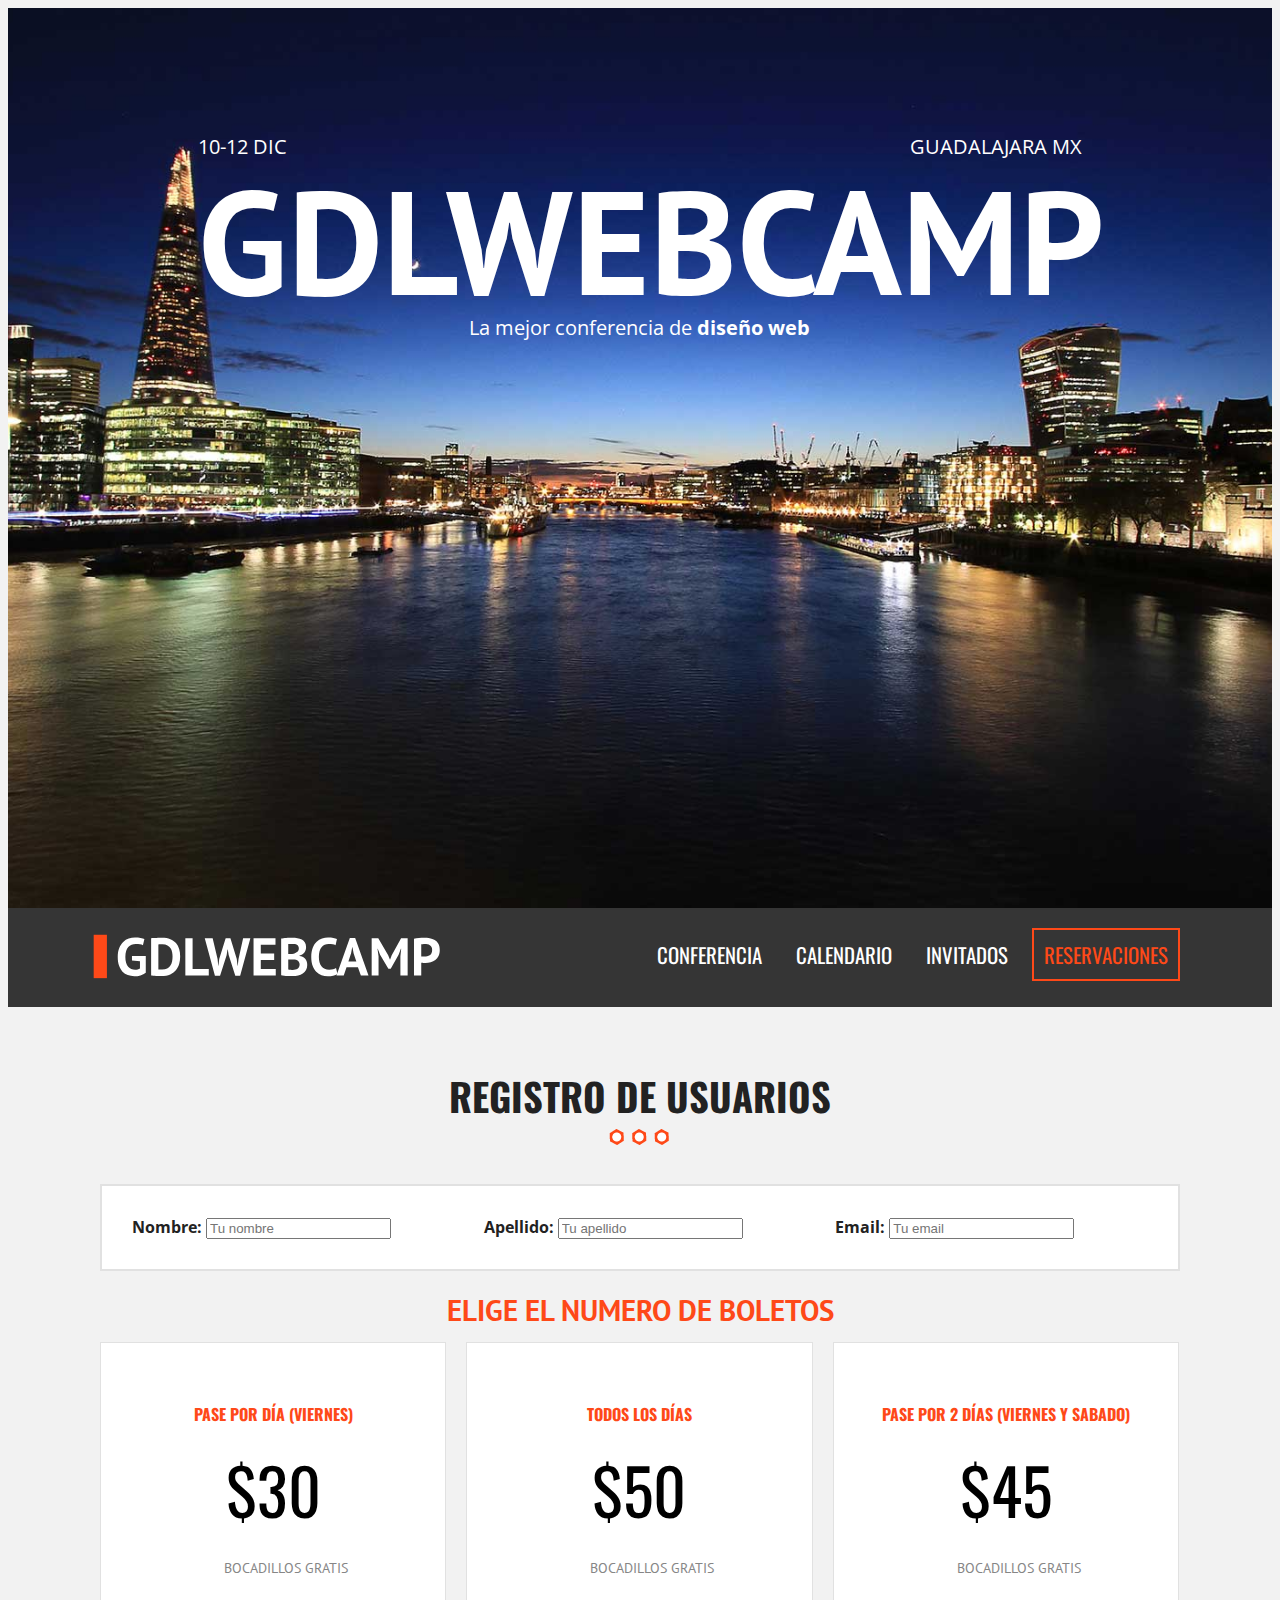
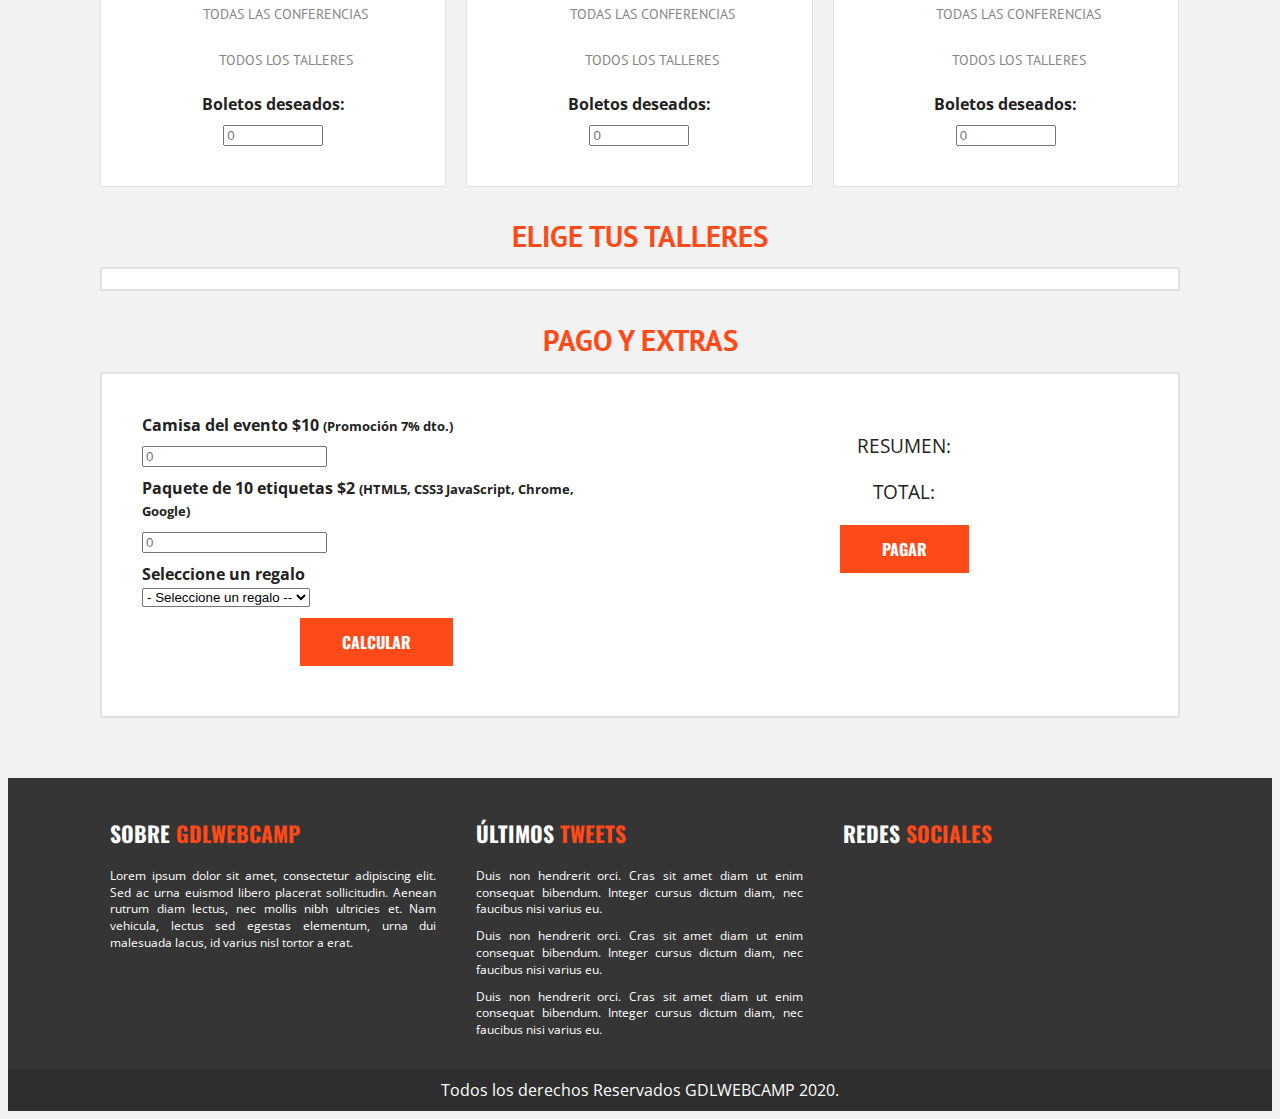
<file: registro.html>
<!doctype html>
<html class="no-js" lang="">

<head>
  <meta charset="utf-8">
  <title></title>
  <meta name="description" content="">
  <meta name="viewport" content="width=device-width, initial-scale=1">

  <link rel="manifest" href="site.webmanifest">
  <link rel="apple-touch-icon" href="icon.png">
  <!-- Place favicon.ico in the root directory -->

  <!--<link rel="stylesheet" href="css/normalize.css">-->
  <link rel="stylesheet" href="https://necolas.github.io/normalize.css/8.0.1/normalize.css">
  <link rel="stylesheet" href="https://use.fontawesome.com/releases/v5.14.0/css/all.css" integrity="sha384-HzLeBuhoNPvSl5KYnjx0BT+WB0QEEqLprO+NBkkk5gbc67FTaL7XIGa2w1L0Xbgc" crossorigin="anonymous">
  <link href="https://fonts.googleapis.com/css2?family=Open+Sans&family=Oswald&family=PT+Sans&display=swap" rel="stylesheet">
  <link rel="stylesheet" href="css/main.css">

  <meta name="theme-color" content="#fafafa">
</head>

<body>
  <!--[if IE]>
    <p class="browserupgrade">You are using an <strong>outdated</strong> browser. Please <a href="https://browsehappy.com/">upgrade your browser</a> to improve your experience and security.</p>
  <![endif]-->

  <!-- Add your site or application content here -->
  
  <header class="site-header">
    <div class="hero">
      <div class="contenido-header">
        <nav class="redes-sociales">
          <a href="#"><i class="fab fa-facebook-f"></i></a>
          <a href="#"><i class="fab fa-twitter"></i></a>
          <a href="#"><i class="fab fa-pinterest-p"></i></a>
          <a href="#"><i class="fab fa-youtube"></i></a>
          <a href="#"><i class="fab fa-instagram"></i></a>
        </nav>
        <div class="informacion-evento">
          <div class="clearfix">
            <p class="fecha"><i class="fas fa-calendar-alt"></i> 10-12 Dic</p>
            <p class="ciudad"><i class="fas fa-map-marker-alt"></i> Guadalajara MX</p>
          </div>
          <h1 class="nombre-sitio">GdlWebCamp</h1>
        <p class="eslogan">La mejor conferencia de <span>diseño web</span></p>
        </div><!--Información evento-->
      </div>
    </div><!--Hero-->
  </header>
  <div class="barra">
    <div class="contenedor clearfix">
      <div class="logo">
        <img src="img/logo.svg" alt="Logo GDLWEBCAMP">
      </div>
      <div class="menu-movil">
        <span></span>
        <span></span>
        <span></span>
      </div>
      <nav class="navegacion-principal clearfix">
        <a href="#">Conferencia</a>
        <a href="#">Calendario</a>
        <a href="#">Invitados</a>
        <a href="registro.html">Reservaciones</a>
      </nav>
    </div><!-- Contenedor -->
  </div><!-- Barra -->
  <section class="seccion contenedor">
      <h2>Registro de usuarios</h2>
      <form id="registro" action="index.html" class="registro" method="post">
          <div id="datos_usuario" class="registro caja clearfix">
            <div class="campo">
                <label for="nombre">Nombre:</label>
                <input type="text" id="nombre" name="nombre" placeholder="Tu nombre">
            </div>
            <div class="campo">
                <label for="apellido">Apellido:</label>
                <input type="text" id="apellido" name="apellido" placeholder="Tu apellido">
            </div>
            <div class="campo">
                <label for="email">Email:</label>
                <input type="email" id="email" name="email" placeholder="Tu email">
            </div>
            <div id="error"></div>
          </div><!-- #datos_usuario -->

          <div id="paquetes" class="paquetes">
            <h3>Elige el numero de boletos</h3>
            <ul class="lista-precios clearfix">
                <li>
                  <div class="tabla-precio">
                    <h3>Pase por día (Viernes)</h3>
                    <p class="numero">$30</p>
                    <ul>
                      <li>Bocadillos gratis</li>
                      <li>Todas las conferencias</li>
                      <li>Todos los talleres</li>
                    </ul>
                    <div class="orden">
                        <label for="pase_dia">Boletos deseados:</label>
                        <input type="number" min="0" id="pase_dia" size="3" placeholder="0">
                    </div>
                  </div>
                </li>
                <li>
                  <div class="tabla-precio">
                    <h3>Todos los días</h3>
                    <p class="numero">$50</p>
                    <ul>
                      <li>Bocadillos gratis</li>
                      <li>Todas las conferencias</li>
                      <li>Todos los talleres</li>
                    </ul>
                    <div class="orden">
                        <label for="pase_completo">Boletos deseados:</label>
                        <input type="number" min="0" id="pase_completo" size="3" placeholder="0">
                    </div>
                  </div>
                </li>
                <li>
                  <div class="tabla-precio">
                    <h3>Pase por 2 días (Viernes y Sabado)</h3>
                    <p class="numero">$45</p>
                    <ul>
                      <li>Bocadillos gratis</li>
                      <li>Todas las conferencias</li>
                      <li>Todos los talleres</li>
                    </ul>
                    <div class="orden">
                        <label for="pase_dosdias">Boletos deseados:</label>
                        <input type="number" min="0" id="pase_dosdias" size="3" placeholder="0">
                    </div>
                  </div>
                </li>
              </ul>
          </div><!-- #paquetes -->

          <div id="eventos" class="eventos clearfix">
            <h3>Elige tus talleres</h3>
            <div class="caja">
                  <div id="viernes" class="contenido-dia clearfix">
                      <h4>Viernes</h4>
                          <div>
                              <p>Talleres:</p>
                              <label><input type="checkbox" name="registro[]" id="taller_01" value="taller_01"><time>10:00</time> Responsive Web Design</label>
                              <label><input type="checkbox" name="registro[]" id="taller_02" value="taller_02"><time>12:00</time> Flexbox</label>
                              <label><input type="checkbox" name="registro[]" id="taller_03" value="taller_03"><time>14:00</time> HTML5 y CSS3</label>
                              <label><input type="checkbox" name="registro[]" id="taller_04" value="taller_04"><time>17:00</time> Drupal</label>
                              <label><input type="checkbox" name="registro[]" id="taller_05" value="taller_05"><time>19:00</time> WordPress</label>
                          </div>
                          <div>
                              <p>Conferencias:</p>
                              <label><input type="checkbox" name="registro[]" id="conf_01" value="conf_01"><time>10:00</time> Como ser Freelancer</label>
                              <label><input type="checkbox" name="registro[]" id="conf_02" value="conf_02"><time>17:00</time> Tecnologías del Futuro</label>
                              <label><input type="checkbox" name="registro[]" id="conf_03" value="conf_03"><time>19:00</time> Seguridad en la Web</label>
                          </div>
                          <div>
                              <p>Seminarios:</p>
                              <label><input type="checkbox" name="registro[]" id="sem_01" value="sem_01"><time>10:00</time> Diseño UI y UX para móviles</label>
                          </div>
                  </div> <!--#viernes-->
                  <div id="sabado" class="contenido-dia clearfix">
                      <h4>Sábado</h4>
                      <div>
                            <p>Talleres:</p>
                            <label><input type="checkbox" name="registro[]" id="taller_06" value="taller_06"><time>10:00</time> AngularJS</label>
                            <label><input type="checkbox" name="registro[]" id="taller_07" value="taller_07"><time>12:00</time> PHP y MySQL</label>
                            <label><input type="checkbox" name="registro[]" id="taller_08" value="taller_08"><time>14:00</time> JavaScript Avanzado</label>
                            <label><input type="checkbox" name="registro[]" id="taller_09" value="taller_09"><time>17:00</time> SEO en Google</label>
                            <label><input type="checkbox" name="registro[]" id="taller_10" value="taller_10"><time>19:00</time> De Photoshop a HTML5 y CSS3</label>
                            <label><input type="checkbox" name="registro[]" id="taller_11" value="taller_11"><time>21:00</time> PHP Medio y Avanzado</label>
                      </div>
                      <div>
                            <p>Conferencias:</p>
                            <label><input type="checkbox" name="registro[]" id="conf_04" value="conf_04"><time>10:00</time> Como crear una tienda online que venda millones en pocos días</label>
                            <label><input type="checkbox" name="registro[]" id="conf_05" value="conf_05"><time>17:00</time> Los mejores lugares para encontrar trabajo</label>
                            <label><input type="checkbox" name="registro[]" id="conf_06" value="conf_06"><time>19:00</time> Pasos para crear un negocio rentable</label>
                      </div>
                      <div>
                            <p>Seminarios:</p>
                            <label><input type="checkbox" name="registro[]" id="sem_02" value="sem_02"><time>10:00</time> Aprende a Programar en una mañana</label>
                            <label><input type="checkbox" name="registro[]" id="sem_03" value="sem_03"><time>17:00</time> Diseño UI y UX para móviles</label>
                      </div>
                  </div> <!--#sabado-->
                  <div id="domingo" class="contenido-dia clearfix">
                      <h4>Domingo</h4>
                      <div>
                            <p>Talleres:</p>
                            <label><input type="checkbox" name="registro[]" id="taller_12" value="taller_12"><time>10:00</time> Laravel</label>
                            <label><input type="checkbox" name="registro[]" id="taller_13" value="taller_13"><time>12:00</time> Crea tu propia API</label>
                            <label><input type="checkbox" name="registro[]" id="taller_14" value="taller_14"><time>14:00</time> JavaScript y jQuery</label>
                            <label><input type="checkbox" name="registro[]" id="taller_15" value="taller_15"><time>17:00</time> Creando Plantillas para WordPress</label>
                            <label><input type="checkbox" name="registro[]" id="taller_16" value="taller_16"><time>19:00</time> Tiendas Virtuales en Magento</label>
                      </div>
                      <div>
                            <p>Conferencias:</p>
                            <label><input type="checkbox" name="registro[]" id="conf_07" value="conf_07"><time>10:00</time> Como hacer Marketing en línea</label>
                            <label><input type="checkbox" name="registro[]" id="conf_08" value="conf_08"><time>17:00</time> ¿Con que lenguaje debo empezar?</label>
                            <label><input type="checkbox" name="registro[]" id="conf_09" value="conf_09"><time>19:00</time> Frameworks y librerias Open Source</label>
                      </div>
                      <div>
                            <p>Seminarios:</p>
                            <label><input type="checkbox" name="registro[]" id="sem_04" value="sem_04"><time>14:00</time> Creando una App en Android en una tarde</label>
                            <label><input type="checkbox" name="registro[]" id="sem_05" value="sem_05"><time>17:00</time> Creando una App en iOS en una tarde</label>
                      </div>
                  </div> <!--#domingo-->
              </div><!--.caja-->
        </div> <!--#eventos-->
        <div id="resumen" class="resumen clearfix">
            <h3>Pago y Extras</h3>
            <div class="caja clearfix">
                <div class="extras">
                    <div class="orden">
                        <label for="camisa_evento">Camisa del evento $10 <small>(Promoción 7% dto.)</small></label>
                        <input type="number" min="0" id="camisa_evento" size="3" placeholder="0">
                    </div> <!-- .orden -->
                    <div class="orden">
                        <label for="etiquetas">Paquete de 10 etiquetas $2 <small>(HTML5, CSS3 JavaScript, Chrome, Google)</small></label>
                        <input type="number" min="0" id="etiquetas" size="3" placeholder="0">
                    </div> <!-- .orden -->
                    <div class="orden">
                        <label for="regalo">Seleccione un regalo</label><br>
                        <select id="regalo" required>
                            <option value="">- Seleccione un regalo --</option>
                            <option value="ETI">Etiquetas</option>
                            <option value="PUL">Pulseras</option>
                            <option value="PLU">Plumas</option>
                        </select>
                    </div><!-- .orden -->
                    <input type="button" id="calcular" class="button" value="Calcular">
                </div><!-- .extras -->
                <div class="total">
                    <p>Resumen:</p>
                    <div id="lista_productos">

                    </div>
                    <p>Total:</p>
                    <div id="suma-total">

                    </div>
                    <input type="submit" id="btnRegistro" class="button" value="Pagar">
                </div> <!-- .total-->
            </div><!-- .caja -->
        </div><!-- #resumen -->
      </form>
  </section>
  
  

  <footer class="site-footer">
    <div class="contenedor clearfix">
      <div class="footer-informacion">
        <h3>Sobre <span>GdlWebCamp</span></h3>
        <p>Lorem ipsum dolor sit amet, consectetur adipiscing elit. Sed ac urna euismod libero placerat sollicitudin. Aenean rutrum diam lectus, nec mollis nibh ultricies et. Nam vehicula, lectus sed egestas elementum, urna dui malesuada lacus, id varius nisl tortor a erat. </p>
      </div>
      <div class="ultimos-tweets">
        <h3>Últimos <span>Tweets</span></h3>
        <ul>
          <li>Duis non hendrerit orci. Cras sit amet diam ut enim consequat bibendum. Integer cursus dictum diam, nec faucibus nisi varius eu.</li>
          <li>Duis non hendrerit orci. Cras sit amet diam ut enim consequat bibendum. Integer cursus dictum diam, nec faucibus nisi varius eu.</li>
          <li>Duis non hendrerit orci. Cras sit amet diam ut enim consequat bibendum. Integer cursus dictum diam, nec faucibus nisi varius eu.</li>
        </ul>
      </div>
      <div class="menu">
        <h3>Redes <span>Sociales</span></h3>
        <nav class="redes-sociales">
          <a href="#"><i class="fab fa-facebook-f"></i></a>
          <a href="#"><i class="fab fa-twitter"></i></a>
          <a href="#"><i class="fab fa-pinterest-p"></i></a>
          <a href="#"><i class="fab fa-youtube"></i></a>
          <a href="#"><i class="fab fa-instagram"></i></a>
        </nav>
      </div>
    </div>
    <p class="copyright">Todos los derechos Reservados GDLWEBCAMP 2020.</p>
  </footer>

  <script src="js/vendor/modernizr-3.8.0.min.js"></script>
  <script src="https://code.jquery.com/jquery-3.4.1.min.js" integrity="sha256-CSXorXvZcTkaix6Yvo6HppcZGetbYMGWSFlBw8HfCJo=" crossorigin="anonymous"></script>
  <script>window.jQuery || document.write('<script src="js/vendor/jquery-3.4.1.min.js"><\/script>')</script>
  <script src="js/plugins.js"></script>
  <script src="js/main.js"></script>

  <!-- Google Analytics: change UA-XXXXX-Y to be your site's ID. -->
  <script>
    window.ga = function () { ga.q.push(arguments) }; ga.q = []; ga.l = +new Date;
    ga('create', 'UA-XXXXX-Y', 'auto'); ga('set','transport','beacon'); ga('send', 'pageview')
  </script>
  <script src="https://www.google-analytics.com/analytics.js" async></script>
</body>

</html>
</file>
<file: css/main.css>
/*! HTML5 Boilerplate v7.3.0 | MIT License | https://html5boilerplate.com/ */

/* main.css 2.0.0 | MIT License | https://github.com/h5bp/main.css#readme */
/*
 * What follows is the result of much research on cross-browser styling.
 * Credit left inline and big thanks to Nicolas Gallagher, Jonathan Neal,
 * Kroc Camen, and the H5BP dev community and team.
 */

/* ==========================================================================
   Base styles: opinionated defaults
   ========================================================================== */

html {
  color: #222;
  font-size: 1em;
  line-height: 1.4;
}

/*
 * Remove text-shadow in selection highlight:
 * https://twitter.com/miketaylr/status/12228805301
 *
 * Vendor-prefixed and regular ::selection selectors cannot be combined:
 * https://stackoverflow.com/a/16982510/7133471
 *
 * Customize the background color to match your design.
 */

::-moz-selection {
  background: #b3d4fc;
  text-shadow: none;
}

::selection {
  background: #b3d4fc;
  text-shadow: none;
}

/*
 * A better looking default horizontal rule
 */

hr {
  display: block;
  height: 1px;
  border: 0;
  border-top: 1px solid #ccc;
  margin: 1em 0;
  padding: 0;
}

/*
 * Remove the gap between audio, canvas, iframes,
 * images, videos and the bottom of their containers:
 * https://github.com/h5bp/html5-boilerplate/issues/440
 */

audio,
canvas,
iframe,
img,
svg,
video {
  vertical-align: middle;
}

/*
 * Remove default fieldset styles.
 */

fieldset {
  border: 0;
  margin: 0;
  padding: 0;
}

/*
 * Allow only vertical resizing of textareas.
 */

textarea {
  resize: vertical;
}

/* ==========================================================================
   Browser Upgrade Prompt
   ========================================================================== */

.browserupgrade {
  margin: 0.2em 0;
  background: #ccc;
  color: #000;
  padding: 0.2em 0;
}

/* ==========================================================================
   Author's custom styles
   ========================================================================== */
html {
  box-sizing: border-box;
}
*, *:before, *:after {
  box-sizing: inherit;
}
body {
  background-color: #F2F2F2;
  font-family: 'Open Sans', sans-serif;
}
/** Globales **/
.contenedor {
  width: 98%;
  margin: 0 auto;
}
@media only screen and (min-width: 480px) {
  .contenedor {
    width: 95%;
  }
}
@media only screen and (min-width: 768px) {
  .contenedor {
    width: 90%;
  }
}
@media only screen and (min-width: 992px) {
  .contenedor {
    width: 90%;
    max-width: 1100px;
  }
}
.seccion {
  padding: 30px 0;
}
.seccion p {
  font-size: 1.2em;
  text-align: center;
}
h2 {
  font-family: 'Oswald', sans-serif;
  font-size: 2.4em;
  text-transform: uppercase;
  text-align: center;
}
h2::after {
  content: '';
  margin: 0 auto;
  background-image: url(../img/separador.png);
  height: 30px;
  width: 100px;
  display: block;
}
h3 {
  font-size: 1.8em;
  color: #FE4918;
  font-family: 'PT Sans', sans-serif;
  margin: 0;
}
.button {
  background-color: #FE4918;
  padding: 10px 40px;
  color: #FFFFFF;
  text-transform: uppercase;
  font-weight: bold;
  font-family: 'Oswald', sans-serif;
  text-decoration: none;
  font-size: 1em;
  margin-top: 20px;
  display: inline-block;
  transition: all .3s ease;
  border: 2px solid #FE4918;
}
.button:hover {
  background-color: #E33000;
}
.button.hollow,
.button.hollow:hover {
  background-color: white;
  color: #FE4918;
}
.float-right {
  float: right;
}
.button.transparente {
  background-color: transparent;
  border: 2px solid #FFFFFF;
}
.button.transparente:hover {
  background-color: #FE4918;
  border: 2px solid #FE4918;
}
ul {
  list-style: none;
  margin: 0;
  padding: 0;
}

/** Header **/
div.hero {
  background-image: url(../img/encabezado.jpg);
  height: 100vh;
  background-position: top center;
  background-size: cover;
}
div.contenido-header {
  padding-top: 40px;
}
@media only screen and (min-width: 768px) {
  div.contenido-header {
    padding-top: 10px;
  }
}
nav.redes-sociales {
  text-align: center;  
}
nav.redes-sociales a {
  color: #FFFFFF;
  font-size: 2em;
  margin-right: 20px;
}
nav.redes-sociales a:last-child {
  margin-right: 0;
}
div.informacion-evento {
  text-align: center;
  color: #FFFFFF;
}
@media only screen and (min-width: 768px) {
  div.informacion-evento {
    width: 70%;
    margin: 0 auto;
    margin-top: 50px;
  }
}
div.informacion-evento p {
  margin: 0;
  display: inline;
  font-size: 20px;
  text-transform: uppercase;
}
div.informacion-evento p i {
  color: #FE4918;
  font-size: 2.4rem;
}
P.fecha {
  float: left;
}
p.ciudad {
  float: right;
  text-align: right;
}
p.eslogan {
  text-transform: none!important;
}
p.eslogan span {
  font-weight: bold;
}
h1.nombre-sitio {
  font-size: 5.9vw;
  text-transform: uppercase;
  font-family: 'PT Sans', sans-serif;
}
@media only screen and (min-width: 768px) {
  h1.nombre-sitio {
    font-size: 11.5vw;
    margin: 0;
    line-height: 1;
  }
}

/** Barra **/
div.barra {
  background-color: #353535;
  padding: 20px 0;
}
div.logo {
  width: 80%;
  float: left;
}
div.logo img {
  width: 100%;
}
@media only screen and (min-width: 768px) {
  div.logo {
    width: 33%;
  }
}
/** Navegación principal **/
nav.navegacion-principal {
  display: none;
}
nav.navegacion-principal a {
  font-family: 'Oswald', sans-serif;
  color: #FFFFFF;
  font-size: 1.3em;
  text-transform: uppercase;
  text-decoration: none;
  transition: all .6s ease;
  width: 100%;
  display: block;
  text-align: center;
  margin-bottom: 20px;
}
nav.navegacion-principal a:hover {
  background-color: #FE4918;
}
nav.navegacion-principal a:last-child {
  border: 2px solid #FE4918;
  color: #FE4918;
}
nav.navegacion-principal a:last-child:hover {
  color: #FFFFFF;
}
@media only screen and (min-width: 768px) {
  nav.navegacion-principal {
    width: 67%;
    float: right;
    text-align: right;
    display: block;
  }
  nav.navegacion-principal a {
    padding: 10px 10px;
    display: inline-block;
    width: auto;
    text-align: center;
    margin: 0 10px 0 0;
  }
}

/** Menu Mobile **/
div.menu-movil {
  width: 60px;
  display: block;
  float: right;
  text-align: right;
  margin-top: 12px;
}
div.menu-movil:hover {
  cursor: pointer;
}
@media only screen and (min-width: 768px) {
  div.menu-movil {
    display: none;
  }
}
div.menu-movil span {
  height: 8px;
  margin-bottom: 6px;
  background-color: white;
  display: block;
}

/** Talleres **/
section.programa {
  position: relative;
}
div.contenedor-video {
  max-width: 100%;
  overflow-x: hidden;
}
div.contenido-programa {
  position: absolute;
  top: 0;
  left: 0;
  height: 100%;
  width: 100%;
}
div.programa-evento {
  background-color: rgba(255, 255, 255, .8);
  padding: 15px;
  margin-top: 80px;
}
@media only screen and (min-width: 768px) {
  div.programa-evento {
    width: 70%;
  }
}
@media only screen and (min-width: 992px) {
  div.programa-evento {
    width: 50%;
  }
}
nav.menu-programa {
  width: 100%;
  border-bottom: 1px solid #FE4918;
  padding-bottom: 10px;
}
@media only screen and (min-width: 768px) {
  nav.menu-programa {
    display: table;
  }
}
nav.menu-programa a {
  display: block;
  text-align: center;
  color: #000000;
  text-decoration: none;
  font-family: 'Oswald', sans-serif;
  margin-bottom: 10px;
  font-size: 1.2em;
}
@media only screen and (min-width: 768px) {
  nav.menu-programa a {
    display: table-cell;
  }
}
nav.menu-programa a i,
div.detalle-evento p i {
  color: #FE4918;
  font-size: 1.6em;
  margin-right: 10px;
}

/** Detalle evento **/
div.detalle-evento {
  margin-top: 20px;
  border-bottom: 1px solid black;
  padding: 0px 20px;
}
div.detalle-evento:nth-child(2) {
  border: none;
}
div.detalle-evento p {
  margin-bottom: 20px;
  font-size: 20px;
}

/** Invitados **/
ul.lista-invitados li {
  padding: 10px;
  float: left;
}
@media only screen and (min-width: 480px) {
  ul.lista-invitados li {
    width: 50%;
  }
}
@media only screen and (min-width: 768px) {
  ul.lista-invitados li {
    width: 33.3%;
  }
}
div.invitado {
  position: relative;
  overflow: hidden;
}
div.invitado img {
  max-width: 100%;
  filter: gray;
  -webkit-filter: grayscale(1);
  transition: all .5s ease-in-out;
}
div.invitado:hover img {
  filter: grayscale(0);
  transform: scale(1.1);
}
div.invitado p {
  position: absolute;
  bottom: 0;
  left: 0;
  padding: 15px 10px;
  margin: 0;
  background-color: rgba(0, 0, 0, .55);
  width: 100%;
  text-align: left;
  font-family: 'Oswald', sans-serif;
  color: #FE4918;
  text-transform: uppercase;
  transition: all .5s ease-in-out;
}
div.invitado:hover p {
  bottom: -80px;
  opacity: 0;
}

/** Contador **/
.parallax::before {
  width: 100%;
  height: 100%;
  position: absolute;
  top: 0;
  left: 0;
  background-repeat: no-repeat;
  background-size: cover;
  background-position: center center;
  background-attachment: fixed;
  -webkit-filter: brightness(.8);
  filter: brightness(.8);
}
div.contador {
  position: relative;
  height: auto;
}
div.contador::before {
  background-image: url(../img/bg-resumen.jpg);
  content: '';
}
ul.resumen-evento {
  position: relative;
  padding: 120px 0;
}
ul.resumen-evento li {
  width: 50%;
  float: left;
  text-align: center;
  color: #FFFFFF;
  text-transform: uppercase;
  font-family: 'Oswald', sans-serif;
  font-size: 24px;
}
@media only screen and (min-width: 768px) {
  ul.resumen-evento li {
    width: 25%;
  }
}
p.numero {
  color: #FE4918;
  font-size: 4em;
  display: block;
  margin: 0 0 10px 0;
  font-family: 'Oswald', sans-serif;
}

/** Tabla de precios**/
ul.lista-precios > li {
  padding: 10px;
}
@media only screen and (min-width: 768px) {
  ul.lista-precios > li {
    float: left;
    width: 33.3%;
  }
}
div.tabla-precio {
  border: 1px solid #E1E1E1;
  background-color: #FFFFFF;
  padding: 40px 0;
  text-align: center;
  transition: all .3s ease;
}
div.tabla-precio:hover {
  transform: scale(1.1);
  border: 1px solid #FE4918;
  box-shadow: 0px 0px 50px #666;

}
div.tabla-precio ul li {
  font-family: 'PT Sans', sans-serif;
  font-size: 14px;
  margin-bottom: 20px;
  text-transform: uppercase;
  color: #868686;
  line-height: 26px;
}
div.tabla-precio ul li::before {
  font-family: 'Font Awesome 5 Free';
  font-weight: 900;
  display: inline-block;
  vertical-align: top;
  padding: 0 5px;
  font-size: 20px;
  color: green;
  -webkit-font-smoothing: antialiased;
  content: '\f00c';
}
div.tabla-precio h3 {
  font-family: 'Oswald', sans-serif;
  font-size: 16px;
  text-transform: uppercase;
}
div.tabla-precio p.numero {
  color: #000000;
  margin: 20px 0;
}

/** Mapa **/
div.mapa {
  height: 420px;
  /*background-color: green;*/
}

/** Testimoniales **/
div.testimoniales {
  padding-bottom: 20px;
}
div.testimonial {
  padding: 5px;
}
@media only screen and (min-width: 768px) {
  div.testimonial {
    float: left;
    width: 33.3%;
  }
}
blockquote {
  background-color: #FFFFFF;
  border: 1px solid #E1E1E1;
  position: relative;
  margin: 0 0 10px 0;
  padding-bottom: 20px;
}
blockquote p {
  text-align: justify!important;
  font-size: 1em!important;
  font-family: 'PT Sans', sans-serif;
  padding: 0 20px 0 65px;
}
blockquote p::before {
  content: '\201c';
  position: absolute;
  left: 13px;
  top: 8px;
  font-size: 8rem;
  margin: 0;
  padding: 0;
  line-height: 1;
  color: #FE4918;
}
footer.info-testimoniales {
  padding: 0;
  background-color: transparent;
}
footer.info-testimoniales img {
  float: left;
  width: 20%;
  border-radius: 50px;
  margin-left: 20px;
}
footer.info-testimoniales cite {
  text-align: left;
  color: #FE4918;
  text-transform: uppercase;
  font-size: 12px;
  padding-top: 20px;
  width: 66.6%;
  float: right;
  font-weight: bold;
  font-style: normal;
}
footer.info-testimoniales cite span {
  color: #000000;
  display: block;
  text-transform: none;
  margin-top: 5px;
}

/** Newsletter **/
div.newsletter {
  position: relative;
  height: auto;
}
div.newsletter::before {
  background-image: url(../img/bg-inscribir.jpg);
  content: '';
}
div.newsletter .contenido {
  padding: 100px 0;
  color: #FFFFFF;
  text-align: center;
  position: relative;
}
div.newsletter .contenido p {
  font-size: 1.2em;
  text-transform: lowercase;
}
div.newsletter .contenido h3 {
  color: #FFFFFF;
  text-transform: uppercase;
  font-size: 7vw;
  font-family: 'PT Sans', sans-serif;
}

/** Cuenta regresiva **/
div.cuenta-regresiva ul li{
  text-transform: uppercase;
  font-family: 'Oswald', sans-serif;
  font-size: 1.6rem;
  text-align: center;
}
@media only screen and (min-width: 768px) {
  div.cuenta-regresiva ul li {
    width: 25%;
    float: left;
  }
}

/** Footer **/
footer {
  background-color: #353535;
  padding-top: 40px;
  margin-top: 20px;
}
footer .contenedor > div {
  color: #FFFFFF;
  padding: 0px 20px;
  font-size: 12px;
  text-align: justify;
}
@media only screen and (min-width: 768px) {
  footer .contenedor > div {
    width: 33.3%;
    float: left;
  }
}
footer h3 {
  color: #FFFFFF;
  text-transform: uppercase;
  font-family: 'Oswald', sans-serif;
  margin-bottom: 20px;
}
footer h3 span {
  color: #FE4918;
}
footer .ultimos-tweets li {
  margin-bottom: 10px;
}
footer nav.redes-sociales {
  text-align: left;
}
p.copyright {
  background-color: #2E2E2E;
  color: #FFFFFF;
  padding: 10px 0;
  margin: 20px 0 0 0;
  text-align: center;
}

/*** INTERNAS ***/
/* Registro */
form.registro h3 {
  text-align: center;
  text-transform: uppercase;
  margin: 20px 0 0 0;
}
form.registro label {
  margin-bottom: 5px;
  font-weight: bold;
}
h4 {
  text-align: center;
  text-transform: uppercase;
  border-bottom: 2px solid #FE4918;
  padding-bottom: 10px;
  font-size: 1.2em;
}
div.caja {
  background-color: #FFFFFF;
  border: 2px solid #E1E1E1;
  padding: 10px;
  margin: 10px;
}
div.campo {
  padding: 20px;
}
@media only screen and (min-width: 768px) {
  div.campo {
    float: left;
    width: 33.3%;
  }
}
div.paquetes .tabla-precio:hover{
  transform: none;
  box-shadow: none;
}
div.paquetes .tabla-precio input {
  clear: both;
  width: 100px;
  margin: 10px auto 0 auto;
  display: block;
}
.contenido-dia {
  padding: 20px;
  display: none;
}
@media only screen and (min-width: 768px) {
  .contenido-dia > div {
    float: left;
    width: 33.3%;
  }
}
.contenido-dia > div p {
  text-align: left;
}
.contenido-dia > div label {
  display: block;
  margin-bottom: 10px;
}
.contenido-dia > div input {
  margin-right: 10px;
}
.contenido-dia > div label time{
  color: #FE4918;
  font-weight: bold;
}

/* Resumen registro */
div.resumen p {
  font-size: 1.2em;
  text-transform: uppercase;
}
div.resumen div.extras {
  float: left;
  width: 50%;
  padding: 30px;
}
div.extras div.orden {
  text-align: left;
  margin-bottom: 10px;
}
div.extras div.orden input{
  margin: 10px 0 0 0;
}
div.resumen div.total {
  float: right;
  width: 50%;
  padding: 30px;
}
div.resumen input {
  display: block;
  margin: 10px auto;
}
#lista_productos {
  background-color: #E1E1E1;
  padding: 20px;
  display: none;
}
#suma-total {
  text-align: center;
  font-size: 2em;
  color: #FE4918;
}
input[disabled].button {
  opacity: .5;
}
#error {
  clear: both;
  padding: 20px;
  text-align: center;
  display: none;
}
/* ==========================================================================
   Helper classes
   ========================================================================== */

/*
 * Hide visually and from screen readers
 */

.hidden {
  display: none !important;
}

/*
* Hide only visually, but have it available for screen readers:
* https://snook.ca/archives/html_and_css/hiding-content-for-accessibility
*
* 1. For long content, line feeds are not interpreted as spaces and small width
*    causes content to wrap 1 word per line:
*    https://medium.com/@jessebeach/beware-smushed-off-screen-accessible-text-5952a4c2cbfe
*/

.sr-only {
  border: 0;
  clip: rect(0, 0, 0, 0);
  height: 1px;
  margin: -1px;
  overflow: hidden;
  padding: 0;
  position: absolute;
  white-space: nowrap;
  width: 1px;
  /* 1 */
}

/*
* Extends the .sr-only class to allow the element
* to be focusable when navigated to via the keyboard:
* https://www.drupal.org/node/897638
*/

.sr-only.focusable:active,
.sr-only.focusable:focus {
  clip: auto;
  height: auto;
  margin: 0;
  overflow: visible;
  position: static;
  white-space: inherit;
  width: auto;
}

/*
* Hide visually and from screen readers, but maintain layout
*/

.invisible {
  visibility: hidden;
}

/*
* Clearfix: contain floats
*
* For modern browsers
* 1. The space content is one way to avoid an Opera bug when the
*    `contenteditable` attribute is included anywhere else in the document.
*    Otherwise it causes space to appear at the top and bottom of elements
*    that receive the `clearfix` class.
* 2. The use of `table` rather than `block` is only necessary if using
*    `:before` to contain the top-margins of child elements.
*/

.clearfix:before,
.clearfix:after {
  content: " ";
  /* 1 */
  display: table;
  /* 2 */
}

.clearfix:after {
  clear: both;
}

/* ==========================================================================
   EXAMPLE Media Queries for Responsive Design.
   These examples override the primary ('mobile first') styles.
   Modify as content requires.
   ========================================================================== */

@media only screen and (min-width: 35em) {
  /* Style adjustments for viewports that meet the condition */
}

@media print,
  (-webkit-min-device-pixel-ratio: 1.25),
  (min-resolution: 1.25dppx),
  (min-resolution: 120dpi) {
  /* Style adjustments for high resolution devices */
}

/* ==========================================================================
   Print styles.
   Inlined to avoid the additional HTTP request:
   https://www.phpied.com/delay-loading-your-print-css/
   ========================================================================== */

@media print {
  *,
  *:before,
  *:after {
    background: transparent !important;
    color: #000 !important;
    /* Black prints faster */
    box-shadow: none !important;
    text-shadow: none !important;
  }
  a,
  a:visited {
    text-decoration: underline;
  }
  a[href]:after {
    content: " (" attr(href) ")";
  }
  abbr[title]:after {
    content: " (" attr(title) ")";
  }
  /*
     * Don't show links that are fragment identifiers,
     * or use the `javascript:` pseudo protocol
     */
  a[href^="#"]:after,
  a[href^="javascript:"]:after {
    content: "";
  }
  pre {
    white-space: pre-wrap !important;
  }
  pre,
  blockquote {
    border: 1px solid #999;
    page-break-inside: avoid;
  }
  /*
     * Printing Tables:
     * https://web.archive.org/web/20180815150934/http://css-discuss.incutio.com/wiki/Printing_Tables
     */
  thead {
    display: table-header-group;
  }
  tr,
  img {
    page-break-inside: avoid;
  }
  p,
  h2,
  h3 {
    orphans: 3;
    widows: 3;
  }
  h2,
  h3 {
    page-break-after: avoid;
  }
}
</file>
